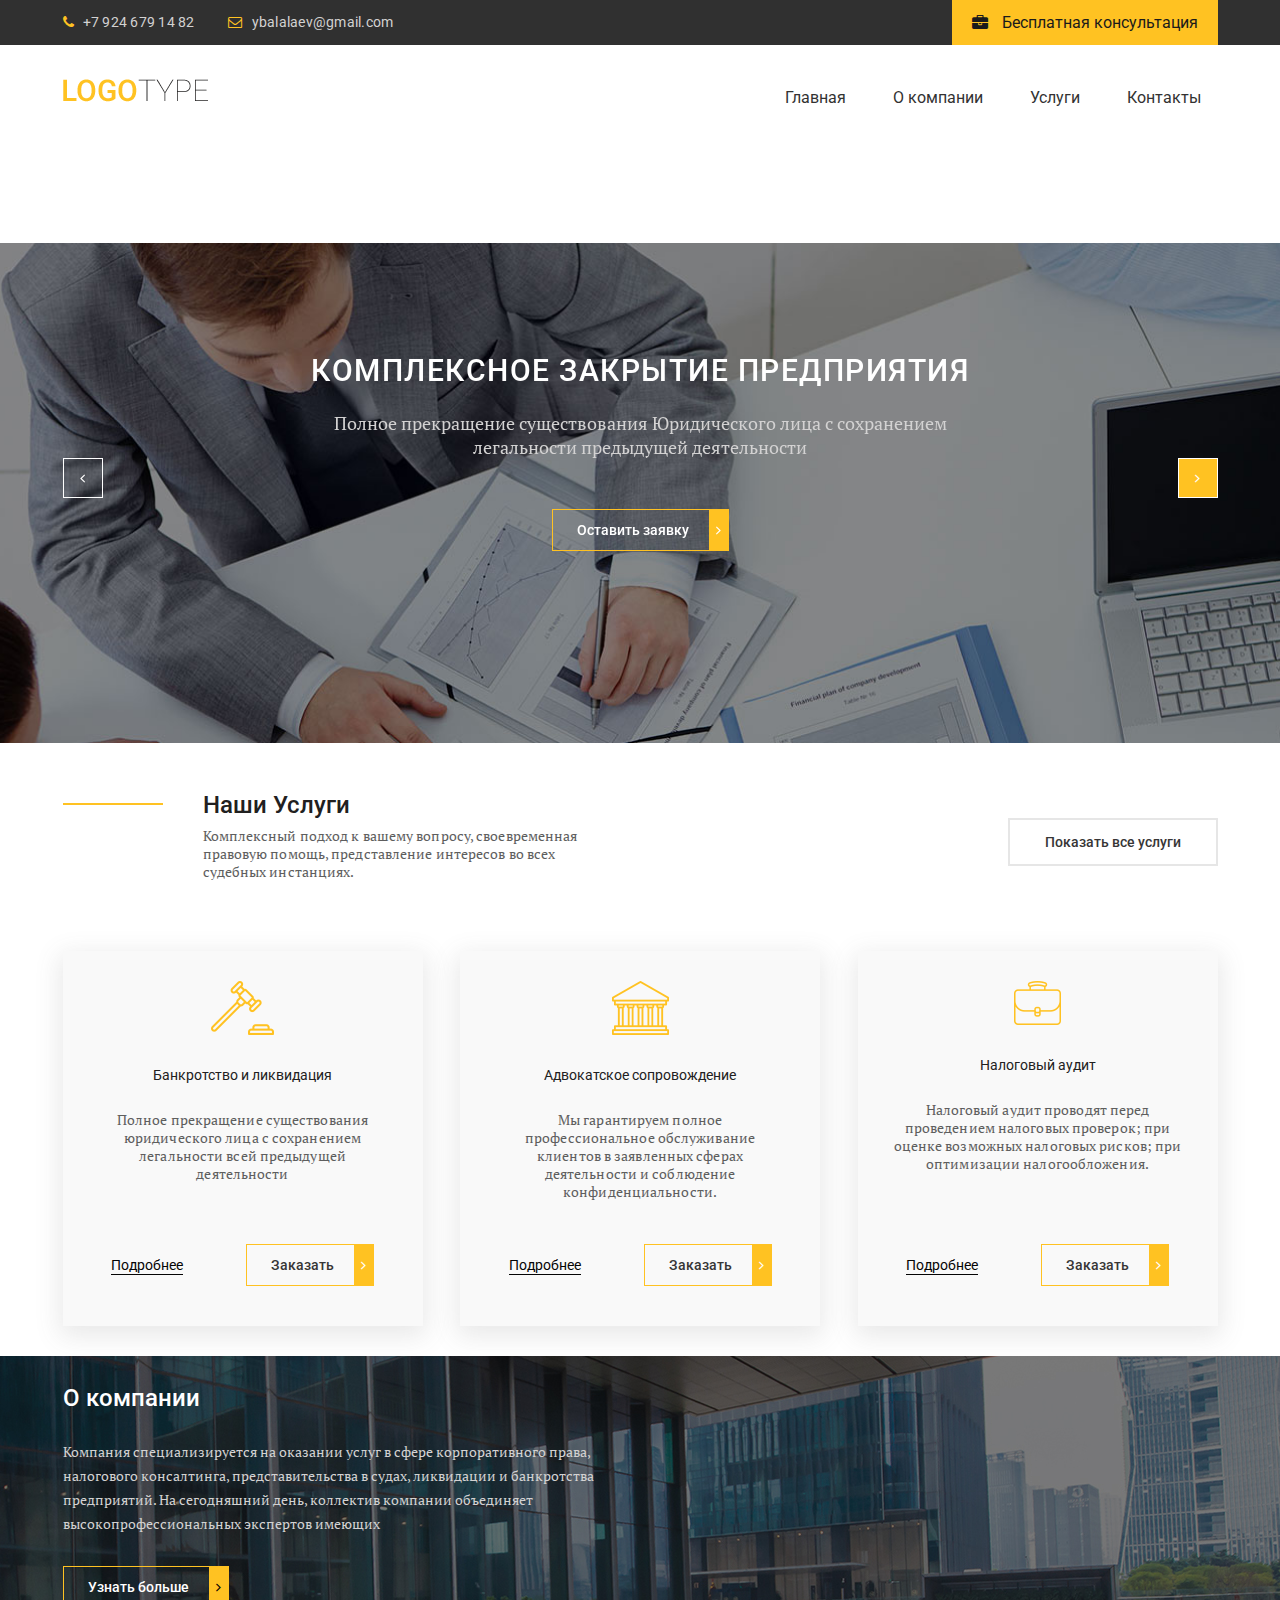
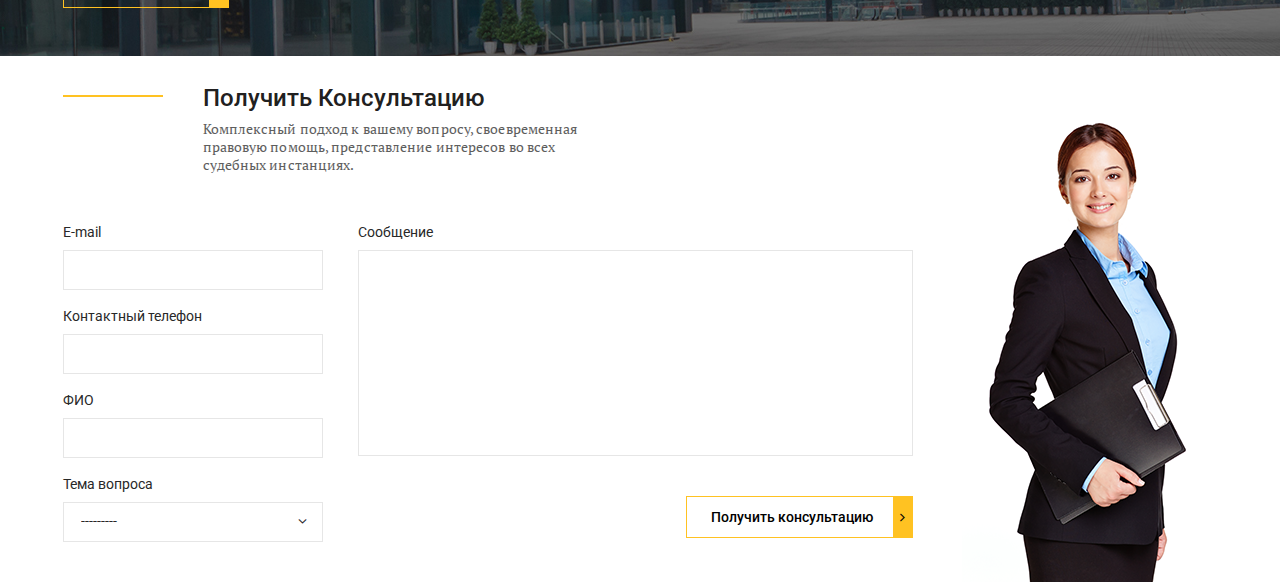
<file: index.html>
<!doctype html>
<html lang="en">

<head>
    <meta charset="UTF-8">
    <meta name="viewport"
        content="width=device-width, user-scalable=no, initial-scale=1.0, maximum-scale=1.0, minimum-scale=1.0">
    <meta http-equiv="X-UA-Compatible" content="ie=edge">
    <title>Document</title>
    <!--    fonts.google.com-->
    <link href="https://fonts.googleapis.com/css?family=PT+Serif:400,700|Roboto:400,500&display=swap&subset=cyrillic"
        rel="stylesheet">
    <link rel="stylesheet" href="css/normalize.css">
    <link rel="stylesheet" href="css/font.css">
    <link rel="stylesheet" href="css/jquery.fancybox.min.css">

    <link rel="stylesheet" href="css/slick.css">

    <link rel="stylesheet" href="css/jquery.formstyler.css">
    <!-- нужен для копирования стилей в свой slyle.css -->
    <!-- <link rel="stylesheet" href="css/jquery.formstyler.theme.css"> -->

    <!--    // наши стили преоритетней поэтому последние-->
    <link rel="stylesheet" href="css/style.css">

    
</head>

<body>
    <header class="header">
        <div class="header__top">
            <div class="container">
                <div class="header__contact">
                    <a class="header__phone" href="tel:79246791482">+7 924 679 14 82</a>
                    <a class="header__email" href="#">ybalalaev@gmail.com</a>
                    <!--   data-fancybox data... и т.д.  берем из примера в кнопке фансибокса на ихнем сайте->-->
                    <a data-fancybox data-animation-duration="700" data-src="#animatedModal" href="javascript:;"
                        class="header__btn" href="#">Бесплатная консультация</a>
                </div>
            </div>
        </div>
        <div class="header__content">
            <div class="container">
                <div class="header_content-inner">
                    <div class="header__logo">
                        <a href="#">
                            <img src="img/logo.png" alt="logo">
                        </a>
                    </div>
                    <nav class="menu">
                        <ul>
                            <li><a href="#">Главная</a></li>
                            <li><a href="#">О компании</a></li>
                            <li><a href="#">Услуги</a></li>
                            <li><a href="#">Контакты</a></li>
                        </ul>
                    </nav>
                </div>
            </div>
        </div>
    </header>


    <!--всплывашка на кнопке-->
    <div id="animatedModal" class="animated-modal">
        <h2>Этот сайт был сверстан в учебных целях</h2>
        <p>This is animated content! Cool, right? This is animated content!
            Cool, right? This is animated content! Cool,right?</p>
    </div>

    <!-- слайдер -->
    <section class="slider">
        <div class="container">
            <div class="slider__inner">
                <!--  position: relative;-->
                <div class="slider__item">
                    <div class="slider__item-content">
                        <div class="slider__title">
                            КОМПЛЕКСНОЕ ЗАКРЫТИЕ ПРЕДПРИЯТИЯ
                        </div>
                        <div class="slider__text">
                            Полное прекращение существования Юридического лица с сохранением легальности предыдущей
                            деятельности
                        </div>
                        <a data-fancybox data-animation-duration="700" data-src="#animatedModal" href="javascript:;"
                            class="default-btn">
                            Оставить заявку
                        </a>
                    </div>
                </div>

                <div class="slider__item">
                    <div class="slider__item-content">
                        <div class="slider__title">
                            КОМПЛЕКСНОЕ ЗАКРЫТИЕ ПРЕДПРИЯТИЯ
                        </div>
                        <div class="slider__text">
                            Полное прекращение существования Юридического лица с сохранением легальности предыдущей
                            деятельности
                        </div>
                        <a data-fancybox data-animation-duration="700" data-src="#animatedModal" href="javascript:;"
                            class="default-btn">
                            Оставить заявку
                        </a>
                    </div>
                </div>

                <div class="slider__item">
                    <div class="slider__item-content">
                        <div class="slider__title">
                            КОМПЛЕКСНОЕ ЗАКРЫТИЕ ПРЕДПРИЯТИЯ
                        </div>
                        <div class="slider__text">
                            Полное прекращение существования Юридического лица с сохранением легальности предыдущей
                            деятельности
                        </div>
                        <a data-fancybox data-animation-duration="700" data-src="#animatedModal" href="javascript:;"
                            class="default-btn">
                            Оставить заявку
                        </a>
                    </div>
                </div>
            </div>
        </div>
    </section>
    <section class="services">
        <div class="container">
            <div class="services__top">
                <div class="services__title">
                    <div class="services__title__head">
                        Наши Услуги
                    </div>
                    <div class="services__title__text">
                        Комплексный подход к вашему вопросу, своевременная правовую помощь, представление интересов
                        во всех судебных инстанциях.
                    </div>
                </div>
                <a href="#" class="services__btn">
                    Показать все услуги
                </a>
            </div>

            <div class="services__items">
                <div class="services__one">
                    <img src="img/about-1.png" alt="img">
                    <div class=" service__item-title">
                        Банкротство и ликвидация
                    </div>
                    <div class="service__item-text">
                        Полное прекращение существования юридического лица с сохранением легальности всей предыдущей
                        деятельности
                    </div>
                    <div class="service__btns">
                        <a href="#" class="service__item-link">Подробнее</a>
                        <a data-fancybox data-animation-duration="700" data-src="#animatedModal" href="javascript:;"
                            class="default-btn">
                            Заказать
                        </a>
                    </div>
                </div>

                <div class="services__one">
                    <img src="img/about-2.png" alt="img">
                    <div class="service__item-title">
                        Адвокатское сопровождение
                    </div>
                    <div class="service__item-text">
                        Мы гарантируем полное профессиональное обслуживание клиентов в заявленных сферах деятельности и
                        соблюдение
                        конфиденциальности.
                    </div>
                    <div class="service__btns">
                        <a href="#" class="service__item-link">Подробнее</a>
                        <a data-fancybox data-animation-duration="700" data-src="#animatedModal" href="javascript:;"
                            class="default-btn">
                            Заказать
                        </a>
                    </div>
                </div>

                <div class="services__one">
                    <img src="img/about-3.png" alt="img">
                    <div class="service__item-title">
                        Налоговый аудит
                    </div>
                    <div class="service__item-text">
                        Налоговый аудит проводят перед проведением налоговых проверок; при оценке возможных налоговых
                        рисков;
                        при оптимизации налогообложения.
                    </div>
                    <div class="service__btns">
                        <a href="#" class="service__item-link">Подробнее</a>
                        <a data-fancybox data-animation-duration="700" data-src="#animatedModal" href="javascript:;"
                            class="default-btn">
                            Заказать
                        </a>
                    </div>
                </div>

            </div>
        </div>
    </section>

    <section class="about">
        <div class="container">
            <div class="about__inner">
                <div class="about__title">
                    О компании
                </div>
                <div class="about__text">
                    Компания специализируется на оказании услуг в сфере корпоративного права, налогового консалтинга,
                    представительства в судах, ликвидации и банкротства предприятий. На сегодняшний день, коллектив
                    компании объединяет
                    высокопрофессиональных экспертов имеющих
                </div>
                <a data-fancybox data-animation-duration="700" data-src="#animatedModal" href="javascript:;"
                    class="about__btn default-btn">Узнать больше</a>
            </div>
        </div>
    </section>

    <section class="form">
        <div class="container">
            <div c lass="form__inner">
                <form>
                    <div class="form__content">
                        <div class="form__title">
                            <div class="form__title__head">
                                Получить Консультацию
                            </div>
                            <div class="form__title__text">
                                Комплексный подход к вашему вопросу,
                                своевременная правовую помощь, представление интересов во всех судебных инстанциях.
                            </div>
                        </div>
                        <div class="form__box">
                            <div class="form__box__inner">
                                <div class="form__box__left">
                                    <label>
                                        E-mail
                                        <input type="text">
                                    </label>
                                    <label>
                                        Контактный телефон
                                        <input type="text">
                                    </label>
                                    <label>
                                        ФИО
                                        <input type="text">
                                    </label>
                                    <label>
                                        Тема вопроса
                                        <select>
                                            <option>---------</option>
                                            <option>---------</option>
                                            <option>---------</option>
                                            <option>---------</option>
                                        </select>
                                    </label>
                                </div>
                                <div class="form__box__right">
                                    <label>
                                        Сообщение
                                        <textarea>

                                        </textarea>
                                    </label>
                                    <button class="default-btn" type="submit">Получить консультацию</button>
                                </div>
                            </div>
                        </div>
                    </div>
                </form>
            </div>
        </div>
    </section>


    <!--подключаем сначала гугл библиотеку jquery https://developers.google.com/speed/libraries#libraries-->
    <script src="https://ajax.googleapis.com/ajax/libs/jquery/3.4.1/jquery.min.js"></script>
    <!--затем подключаем наш фансибокс для кнопки   -->
    <script src="js/jquery.fancybox.min.js"></script>

    <!--карусель https://kenwheeler.github.io/slick/-->
    <script src="js/slick.min.js"></script>

    <!-- скрпт стилизации формы ввода (селект стрелочка вниз) -->
    <script src="js/jquery.formstyler.min.js"></script>

    <!--подключим наш собственный js-->
    <script src="js/main.js"></script>

</body>

</html>
</file>
<file: css/font.css>
@font-face {
  font-family: 'icomoon';
  src:  url('../fonts/icomoon.eot?kqdnqm');
  src:  url('../fonts/icomoon.eot?kqdnqm#iefix') format('embedded-opentype'),
    url('../fonts/icomoon.ttf?kqdnqm') format('truetype'),
    url('../fonts/icomoon.woff?kqdnqm') format('woff'),
    url('../fonts/icomoon.svg?kqdnqm#icomoon') format('svg');
  font-weight: normal;
  font-style: normal;
  font-display: block;
}

[class^="icon-"], [class*=" icon-"] {
  /* use !important to prevent issues with browser extensions that change fonts */
  font-family: 'icomoon' !important;
  speak: none;
  font-style: normal;
  font-weight: normal;
  font-variant: normal;
  text-transform: none;
  line-height: 1;

  /* Better Font Rendering =========== */
  -webkit-font-smoothing: antialiased;
  -moz-osx-font-smoothing: grayscale;
}

.icon-envelope-o:before {
  content: "\f003";
}
.icon-check:before {
  content: "\f00c";
}
.icon-map-marker:before {
  content: "\f041";
}
.icon-phone:before {
  content: "\f095";
}
.icon-briefcase:before {
  content: "\f0b1";
}
.icon-bars:before {
  content: "\f0c9";
}
.icon-navicon:before {
  content: "\f0c9";
}
.icon-reorder:before {
  content: "\f0c9";
}
.icon-angle-left:before {
  content: "\f104";
}
.icon-angle-right:before {
  content: "\f105";
}
.icon-angle-up:before {
  content: "\f106";
}
.icon-angle-down:before {
  content: "\f107";
}
.icon-quote-right:before {
  content: "\f10e";
}
</file>
<file: css/style.css>
/* все padding & border  эл-тов будут вычитаться изнутри */
*{
    box-sizing: border-box;
}

a {
    /*убрать подчеркивание ссылок */
    text-decoration: none;
     /*ссылки строчно-блочные*/
    display: inline-block;
}

ul,
li{
    /*отключить маркеры*/
    list-style: none;
    margin: 0;
    padding: 0;
}
.container{
    /*чтобы не было нижнего скролла при сужении*/
    max-width:1185px;
    margin: 0 auto;
    /*чтобы контейнер не прилипал к стенкам экрана планшета /телефона*/
    padding: 0 15px;
}

body{
    font-family: 'PT Serif', serif;
    font-weight: 400;
    font-size: 14px;
    line-height: 18px;
    color: #5e5e5e;
}
 header{
     font-family: 'Roboto', sans-serif;
 }
 .header__top{
     background-color: #303030;

 }

 .header__btn{
     float: right;
     line-height: 36px;
     color: #1b1b1b;

     background-color: #ffc222;
     padding: 5px 20px 4px 50px;
     font-size: 16px;
     position: relative;
 }
.header__btn:before{
    content: "\f0b1";
    font-family: 'icomoon';
    color: #1b1b1b;
    position: absolute;
    left:20px;

}
.header__contact:after{
    content:"";
    clear: both;
    display: block;
}

.header__phone,
.header__email{
    color: #d3d2d2;
    letter-spacing: 0.25px;
    line-height: 45px;
    /*для иконки трубки*/
    position: relative;
}
.header__phone{
    padding: 0 30px 0 20px;
}
.header__phone:before{
/*    скачиваем с */
/*    копируем юникод телефона из fonts */
    content: "\f095";
/*    указать обязательно шрифт */
    font-family: 'icomoon';
    position: absolute;
    left: 0px;
    color: #ffc222;
}
.header__email{
    padding-left: 24px  ;
}
.header__email:before{
    content: "\f003";
    font-family: 'icomoon';
    position: absolute;
    left:  0px;
    color: #ffc222;
}
.header__content{
    padding: 34px 0px 23px;
}
.menu li {
    display: inline-block;
}
.header_content-inner{
    display: flex;
    justify-content: space-between;
}
.menu a{
    color: #323232;
    font-size: 16px;
    line-height: 36px;
    border: 1px solid transparent;
    padding: 0 16px;
    transition: all 0.3s;
}
.menu a:hover{
    border-color: #ffc222;
}

/*свойства применяются к списку но кроме первого в списке*/
.menu li+li {
    padding-left: 10px;
}

/* всплывашка на кнопке
   =========================
*/
/* Start state */
.animated-modal {
    max-width: 550px;
    border-radius: 4px;
    overflow: hidden;

    transform: translateY(-50px);
    transition: all .7s;
}

.animated-modal h2,
.animated-modal p {
    transform: translateY(-50px);
    opacity: 0;

    transition-property: transform, opacity;
    transition-duration: .4s;
}

/* Final state */
.fancybox-slide--current .animated-modal,
.fancybox-slide--current .animated-modal h2,
.fancybox-slide--current .animated-modal p {
    transform: translateY(0);
    opacity: 1;
}

/* Reveal content with different delays */
.fancybox-slide--current .animated-modal h2 {
    transition-delay: .3s;
}

.fancybox-slide--current .animated-modal p {
    transition-delay: .9s;
}
/*==========конец всплывашка =================*/

.slider{
    background-image: url("../img/slider-fon.jpg");
    background-repeat: no-repeat;
    background-size: cover;
    background-position: center;
    min-height: 500px;
}

.slider__item-content{
    text-align: center;
    padding-top: 110px;
    max-width:665px;
    margin:0 auto;
}
.slider__title{
    text-transform: uppercase;
    font-size: 30px;
    line-height: 36px;
    color: #fff;
    font-weight: 500;
    letter-spacing: 1.5px;
    margin-bottom: 22px;
    font-family: 'Roboto', sans-serif;
}

.slider__text{
    line-height: 24px;
    font-size: 18px;
    color: #d3d2d2;
    margin-bottom: 50px;
}

/*сделаем класс для всех таких кнопочек  "Оставить Заявку"*/
.default-btn{
    display: inline-block;
    line-height: 24px;
    font-size: 14px;
    color: #fff;
    font-weight: 500;
    font-family: 'Roboto', sans-serif;
    padding: 8px 20px 8px 24px;
    border: 1px solid #ffc222;
    border-right-width: 20px;     /*толщина правой стороны кнопки*/
    position: relative;
    z-index: 2;
    outline: none;
}

.default-btn:after{
    content: "\f105";
    font-family: 'icomoon';
    position: absolute;
    top:50%;
    transform: translateY(-50%);
    right: -12px;
    
}

/* .slider__inner{
    position: relative;
}
  */
/*этот класс из main.js в слике   (мы создали для 2х кнопок <<  и   >>  )*/
.slick__btn{
    position: absolute;
    top: 70%;
    z-index: 3;
    width: 40px;
    height: 40px;
    border: 1px solid #fff;
    background-color: #ffc222;
    color:#fff;
    /*курсор над кнопочкой превращается в указатель*/
    cursor: pointer;
    /*    убираем синюю обводку на бордере*/
    outline: none;
    font-family: 'icomoon'
}

/* класс взят из консоли при нажатии на кнопки (он менялся) */
.slick-disabled{
    background-color: transparent;
    cursor: default;
}

.slick-prev {
    left: 0;
}
.slick-prev:before{
    content: "\f104";
}

.slick-next{
    right: 0;
}
.slick-next:before{
    content: "\f105";   
}

/* Секция наши услуги */
.services{
    padding: 50px 0px 30px 0px;
}

.services__top{
    display: flex;
    justify-content: space-between;
    margin-bottom: 60px;
}
.services__title,
.form__title {
    max-width: 520px;
    padding-left: 140px;
    position: relative;
}
/* yellow line */
.services__title:before,
.form__title:before {
    /* если включаем before  то обязательно content */
    content:"";       
    position: absolute;
    left:0;
    top: 10%;
    width: 100px;
    height: 2px;
    background-color: #ffc222;
}
.services__title__head,
.form__title__head {
    font-size: 24px;
    font-weight: 500;
    color: #212020;
    line-height: 24px;
    font-family: 'Roboto', sans-serif;
    margin-bottom: 10px;
}
.services__title__text,
.form__title__text {
    letter-spacing: 0.1px;
}
.services__btn{
    font-weight: 500;
    line-height: 24px;
    color: #373636;
    font-family: 'Roboto', sans-serif;
    border: 2px solid #e6e6e6;
    padding: 10px 35px 10px 35px;
    margin: 25px 0px;
}
.services__btn:hover{
    border-color: #ffc222;
}

.services__items{
    display: flex;
    justify-content: space-between;
}
.services__one{
    max-width: 360px ;
    text-align: center;
    padding: 30px 0 80px 0;
    position: relative;
    min-height: 375px;
    background-color: #f9f9f9;
    box-shadow: 0px 7px 24.3px 2.7px rgba(91,89,89,0.14);
}
.service__item-title{
    font-family: 'Roboto', sans-serif;
    tab-size: 18px;
    line-height: 24px;
    font-weight: normal;
    color: #212020;
    padding: 24px 0;
}
.service__item-text{
    letter-spacing: 0.1px;
    padding: 0px 35px 30px;

}
.service__btns{
    position: absolute;
    bottom: 40px;
    left: 0;
    right: 0;
} 

.service__btns
.default-btn{
    color: #373636;

}
.service__btns
.default-btn:after{
    color:#fff;
}
.service__item-link{
    color: #050505;
    font-family: 'Roboto', sans-serif;
    border-bottom: 1px solid  #050505;
    margin-right: 60px  ;
}

/* ABOUT */
.about{
    background-image: url(../img/about-fon.jpg);
    background-size: cover;
    background-position: center;
    min-height: 300px;
    padding: 30px;
}
.about__inner{
    max-width: 540px;
}
.about__title{
    font-family: 'Roboto', sans-serif;
    color: #fff;
    font-size: 24px;
    line-height: 24px;
    font-weight: 500;
}
.about__text{
    margin:30px 0px;
    line-height: 24px;
    color: #d3d2d2;   
}
.about__btn.default-btn:after{
    color:#000;
}

/* FORM */
.form{
    padding-top: 30px;
}
.form__content{
    padding-bottom: 40px;
    background-image: url(../img/form-fon.png);
    min-height: 460px;
    background-repeat: no-repeat;
    /* картинка придавлена к стороронам */
    background-position: bottom right;
}
.form__box__inner{
    display: flex;
    justify-content: space-between;
}
.form__box{
    max-width: 850px;
    padding-top: 40px;
}
.form__box__left{
    display: flex;
    flex-direction: column;
    justify-content: space-between;
    max-width: 260px;
    width: 100%;
}
.form__box__right{
    max-width: 555px;
    width: 100%;
}
.form__box__inner label,
.form__box__inner input,
.form__box__inner textarea{
    display: block;
    width: 100%;
}
.form__box__inner label{
    line-height: 36px;
    color: #282828;
    font-family: 'Roboto', sans-serif;
}
.form__box__inner input,
.form__box__inner select {
    margin-bottom: 8px;
    border: 1px solid #e6e6e6;
    padding: 0px 5px;
    height: 40px;
    outline: none;

}

.form__box__inner .jq-selectbox.jqselect{
    display: block;
    width: 100%;

}

.form__box__inner .jq-selectbox__select{
    height: 40px;
    border: 1px solid #e6e6e6;
    border-radius: 0;
    padding-left: 17px;
    /* background: transparent;
    box-shadow: none; */
}

.form__box__inner .jq-selectbox__trigger-arrow:before{
    content: "\f105";
    font-family: 'icomoon';
    position: absolute;
    right: 17px;
    top: 0;
    transform: rotate(90deg);
}

.form__box__inner .jq-selectbox__dropdown {
	width: 100%;
	margin: 2px 0 0;
	border: 1px solid #CCC;
	background: #FFF;
	box-shadow: 0 2px 10px rgba(0,0,0,.2);
}

/*  */
.form__box__inner .jq-selectbox ul {
	margin: 0;
	padding: 0;
}
.form__box__inner .jq-selectbox li {
	min-height: 18px;
	padding: 5px 17px 6px;
	color: #231F20;
}
.form__box__inner .jq-selectbox li.selected {
	background-color: #A3ABB1;
	color: #FFF;
}
.form__box__inner .jq-selectbox li:hover {
	background-color: #08C;
	color: #FFF;
}
.form__box__inner .jq-selectbox li.disabled {
	color: #AAA;
}
.form__box__inner .jq-selectbox li.disabled:hover {
	background: none;
}
.form__box__inner .jq-selectbox li.optgroup {
	font-weight: bold;
}
.form__box__inner .jq-selectbox li.optgroup:hover {
	background: none;
	color: #231F20;
	cursor: default;
}
.form__box__inner .jq-selectbox li.option {
	padding-left: 25px;
}
/*  */



.form__box__inner textarea{
    border: 1px solid #e6e6e6;
    padding: 10px;
    height: 206px;
    outline: none;
    /* запретить изменение размера окна */
    resize: none;   
    margin-bottom: 40px;
}
.form__box__inner button{
    background-color: transparent;
    color :#000;
    float:right;
}
</file>
